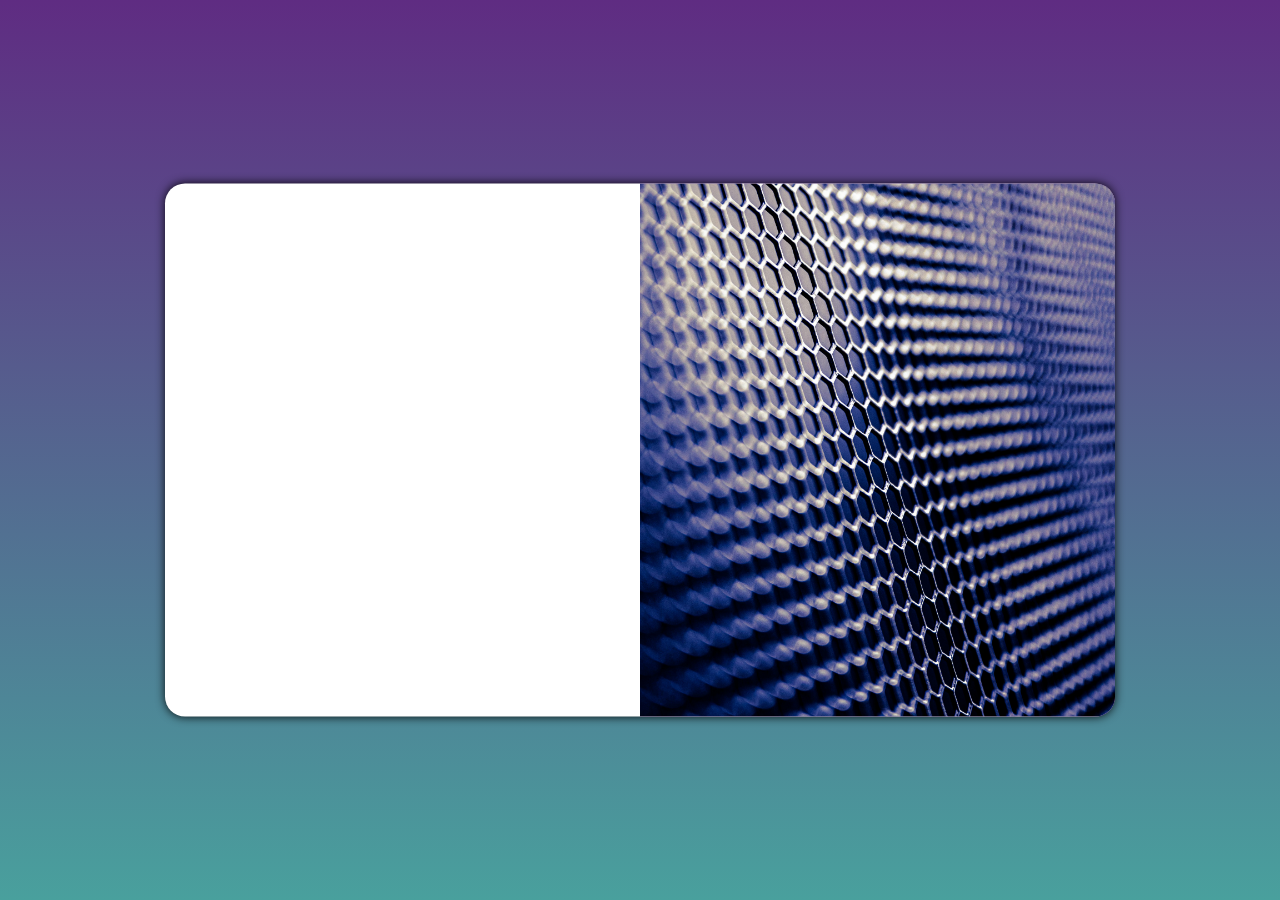
<file: index.html>
<!DOCTYPE html>
<html lang="pt-br">
<head>
    <meta charset="UTF-8">
    <meta name="viewport" content="width=device-width, initial-scale=1.0">
    <title>Login</title>
    <link href="https://fonts.googleapis.com/icon?family=Material+Icons"
    rel="stylesheet">
    <link rel="stylesheet" href="estilo/style.css">
    <link rel="stylesheet" href="estilo/media-query.css">
</head>
<body>
   <main>
    <section id="login">
        <div id="imagem">

        </div>
        <div id="formulario">
        <h1>Login</h1>
         <p>
            Seja bem vindo(a) novamente. Faça login para acessar sua conta e poder fazer as configurações no seu ambiente.
         </p>
         <form action="login.php" method="post" autocomplete="on">
            <div class="campo">
                <i class="material-icons">person</i>
               <input type="email" name="login" id="ilogin" placeholder="seu e-mail" autocomplete="email" required maxlength="30">
                <label for="ilogin">Login</label>
            </div>
            <div class="campo">   
                <i class="material-icons">vpn_key</i> 
                <input type="password" name="senha" id="isenha" placeholder="sua senha" autocomplete="current-password" required minlength="8" maxlength="20">
                <label for="isenha">Senha</label>
            </div>
            <input type="submit" value="Entrar" class="entrar">
            <a href="esqueci.html" class="botao"> Esqueci a senha <i class="material-icons">mail</i>

            </a>
         </form>
    </form>
    </section>
   </main> 
</body>
</html>
</file>
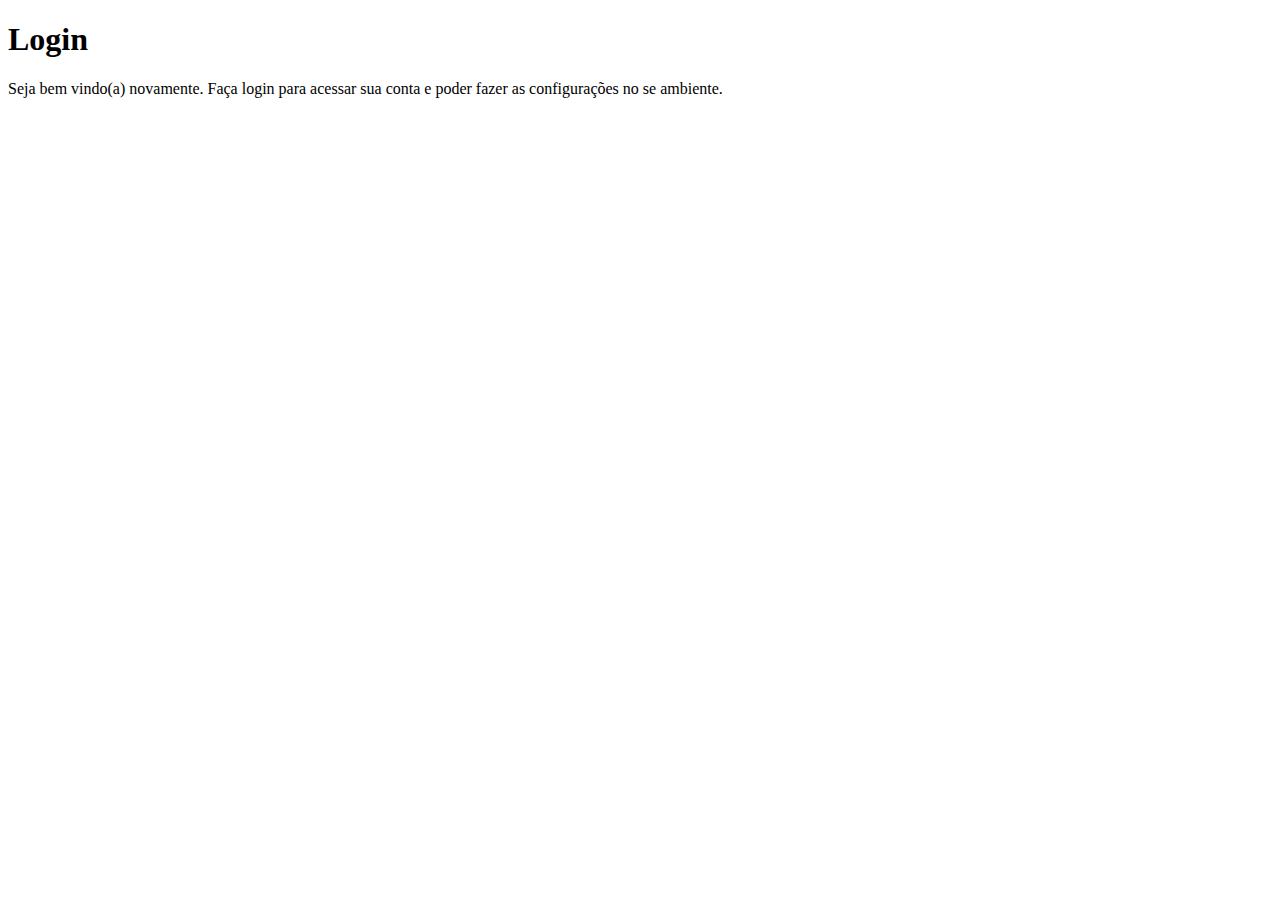
<file: projeto-login/index.html>
<!DOCTYPE html>
<html lang="pt-br">
<head>
    <meta charset="UTF-8">
    <meta name="viewport" content="width=device-width, initial-scale=1.0">
    <title>Login</title>
    <link rel="stylesheet" href="estilo/style.css">
</head>
<body>
   <main>
    <section id="login">
        <div id="imagem">

        </div>
        <div id="formulario">

        </div>
        <h1>Login</h1>
        <p>
            Seja bem vindo(a) novamente. Faça login para acessar sua conta e poder fazer as configurações no se ambiente.
        </p>
        <form action="login.php" method="post">
            
        </form>
    </section>
   </main> 
</body>
</html>
</file>
<file: estilo/style.css>
@charset "UTF-8";
* {
    font-family: system-ui, -apple-system, BlinkMacSystemFont, 'Segoe UI', Roboto, Oxygen, Ubuntu, Cantarell, 'Open Sans', 'Helvetica Neue', sans-serif;
    padding: 0px;
    margin: 0px;
    box-sizing: 0px;
}
body, html {
    background-color: #5f2c82;
    height: 100vh;
    width: 100vw;
}
main {
    position: relative;
    height: 100vh;
    width: 100vw;
}
section#login {
    position: absolute;
    top: 50%;
    left: 50%;
    transform: translate(-50%, -50%);
    overflow: hidden;

    background-color: white;
    width: 260px;
    height: 533px;
    border-radius: 20px;
    box-shadow: 0px 0px 10px rgba(0, 0, 0, 0.89);
    transition: width 1s, heigt 1s;
    transition-timing-function: ease ;
}
section#login > div#imagem {
    background: #5f2c82 url(../imagens/metal.jpg);
    display: block;
    height: 200px;
    background-size: cover;
    background-position: left, bottom;
}
section#login > div#formulario {
    display: block;
    padding: 10px;
}
div#formulario > h1 {
    text-align: center;
    margin-bottom: 10px;
}
div#formulario > p {
   font-size: 0.5em;
}
div.campo > label {
    display: none;
}
div.campo {
    background-color: #5f2c82;
    display: block;
    width: 100%;
    height: 40px;
    border-radius: 5px;
    margin: 5px 0px;
}

.entrar {
    display: block;
    font-size: 1em;
    width: 100%;
    height: 40px;
    background-color: #49a09d;  
    color: white;   
    border: none; 
    border-radius: 5px;
    cursor: pointer;
}
.entrar:hover {
    background-color: #163534;

}
.botao {
    display: block;
    text-align: center;
    font-size: 1em;
    width: 100%;
    height: 40px;
    background-color: white;
    border: 1px solid;  
    color: #163534;   
    border: none; 
    border-radius: 5px;
    text-decoration: none;
    cursor: pointer;
    padding-top: 7px;
    margin-top: 5px;
}
a.botao:hover {
   background-color: #49a09d
}
</file>
<file: estilo/media-query.css>
@charset "UTF-8";
@media (min-width: 768px) and (max-width: 992px) {   
    section#login {
        width: 80vw;
    }
    body {
        background-image: linear-gradient(to top, #49a09d, #5f2c82);
    }
    section#login > div#imagem {
        float: left;
        width: 30px;
        height: 100%;
    }
    section#login > div#formulario {
        float: right;
        width: 70px;
    }
    
}
@media screen and (min-width: 992px) {
    body {
        background-image: linear-gradient(to top, #49a09d, #5f2c82);
    }

    section#login {
        width: 950px;
    }
    section#login > div#imagem {
        float: right;
        width: 50%;
        height: 100%;
    }
    section#login > div#formulario {
        float: left;
        width: 50%;
    }
}
div#formulario > h1 {
   font-size: 1.8em;
}
div#formulario > p {
    font-size: 1em;
}
a.botao > i {
    font-size: 0.9em;
}
</file>
<file: projeto-login/estilo/style.css>
@charset "UTF-8";
</file>
